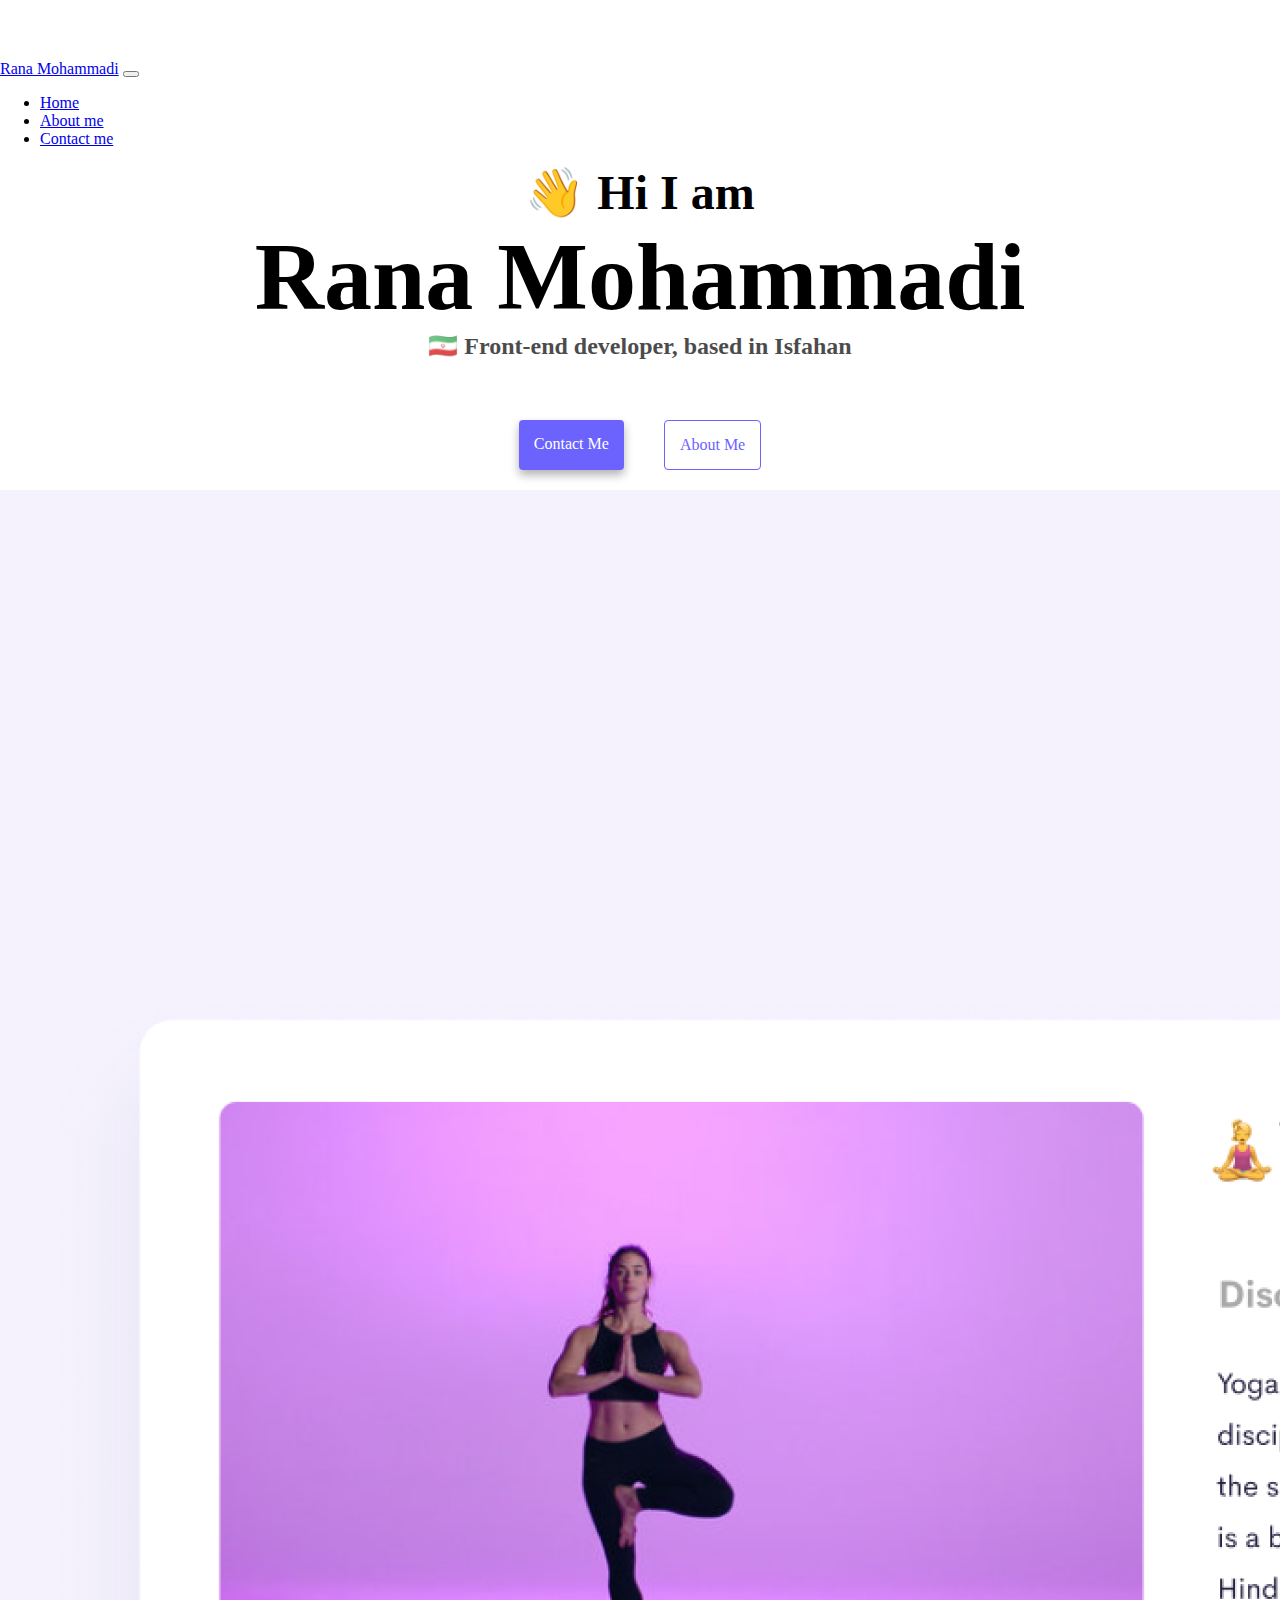
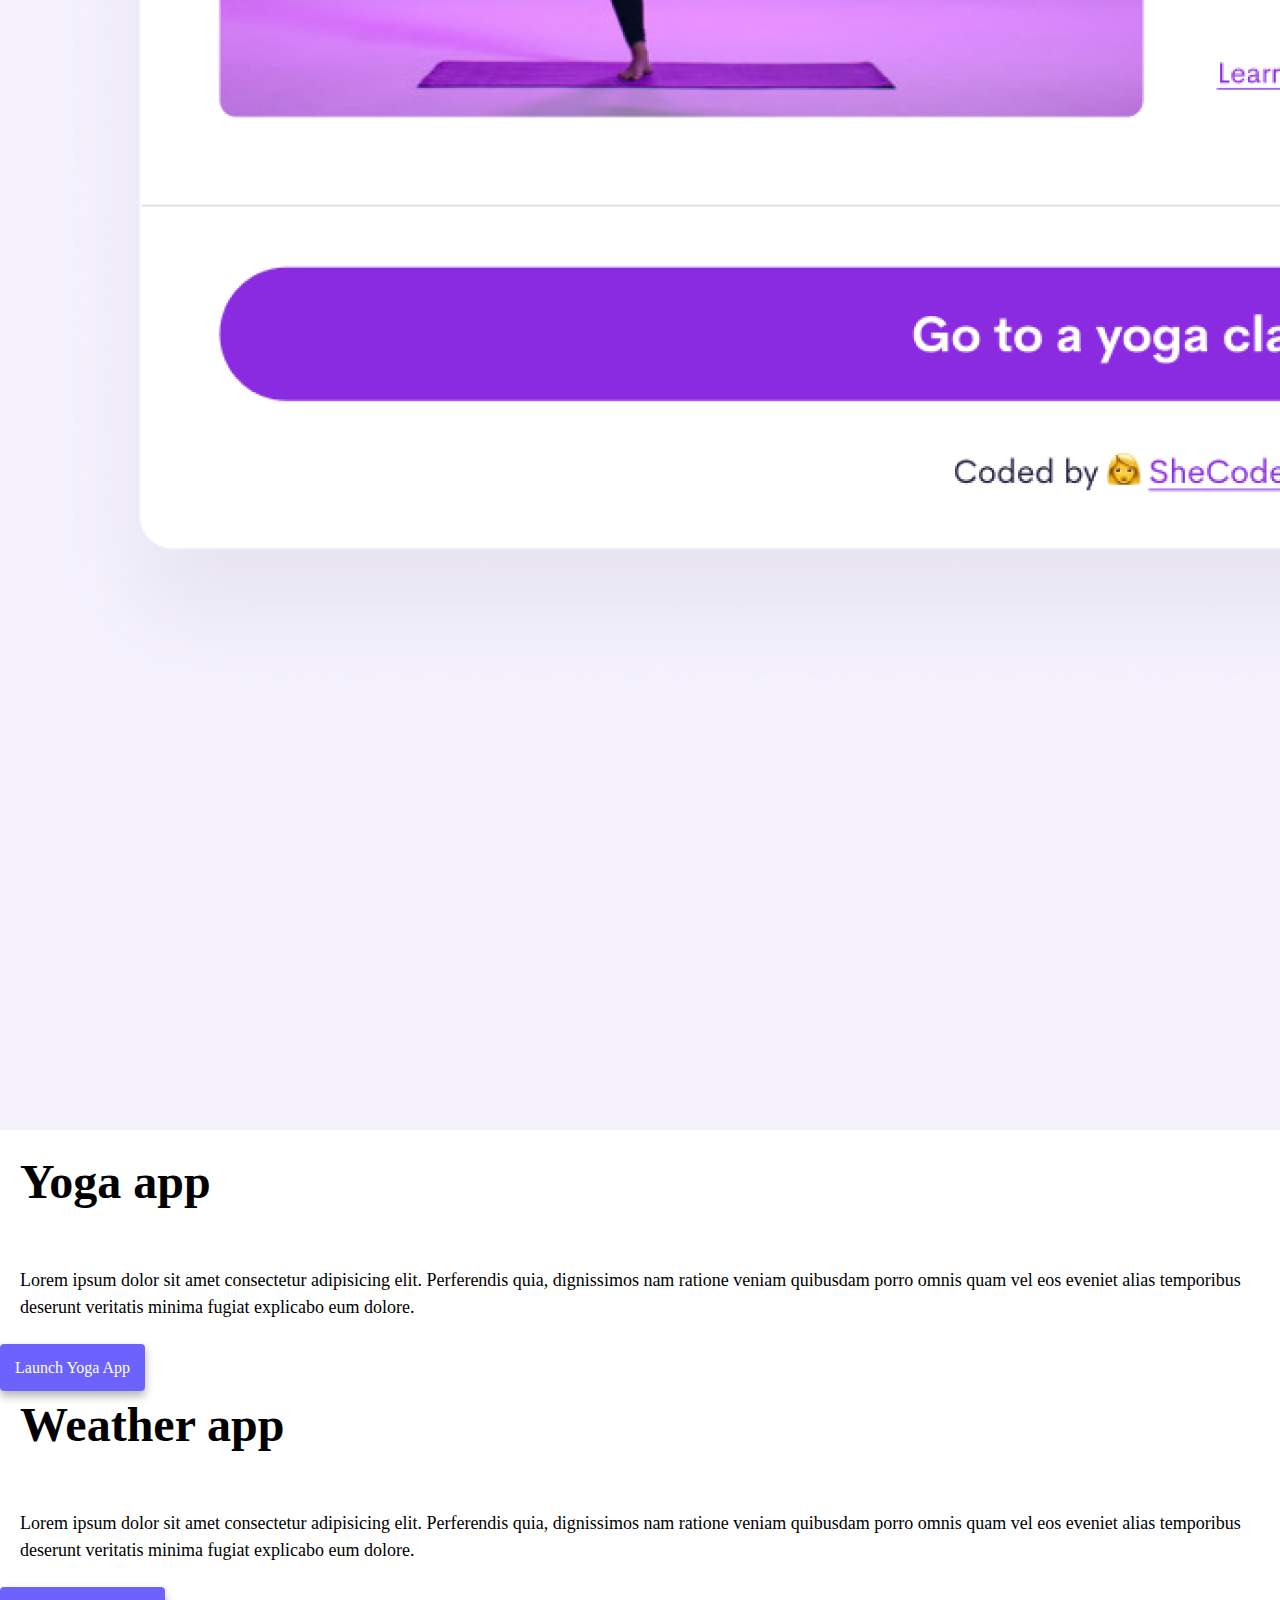
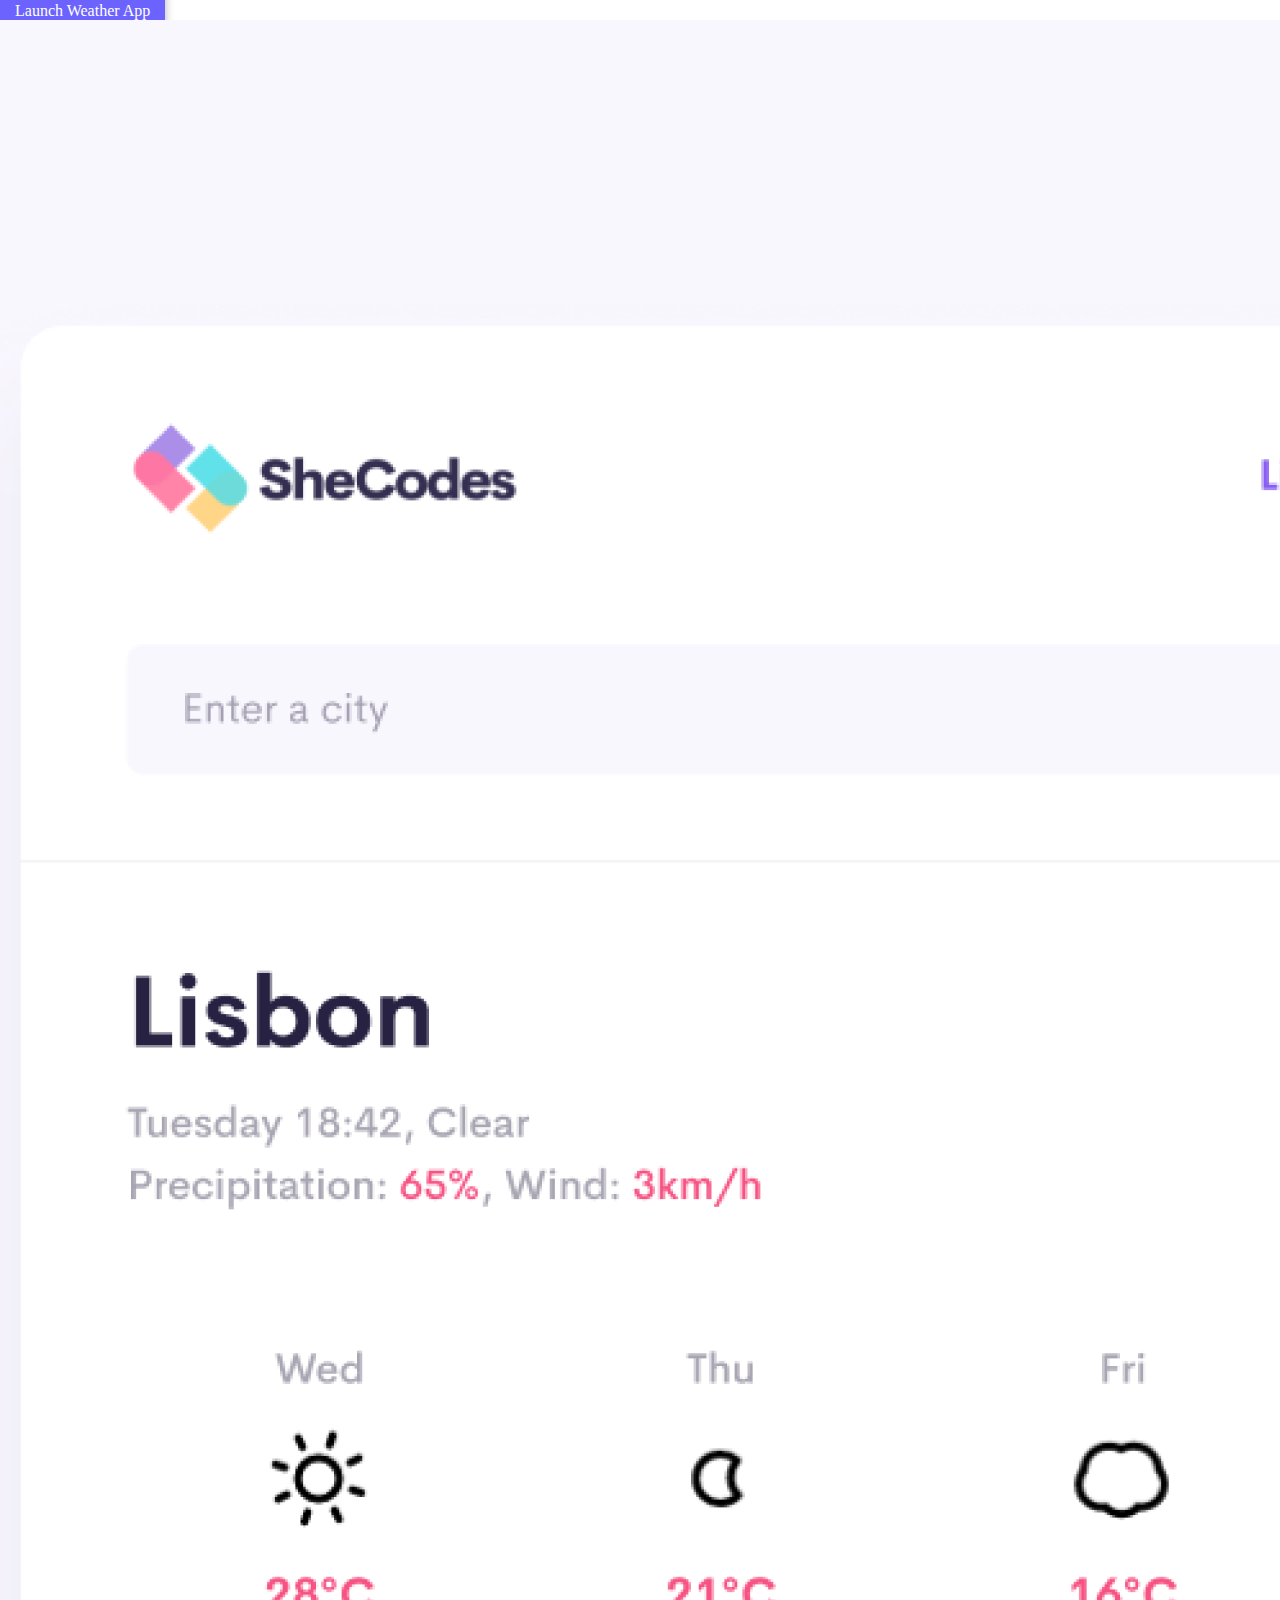
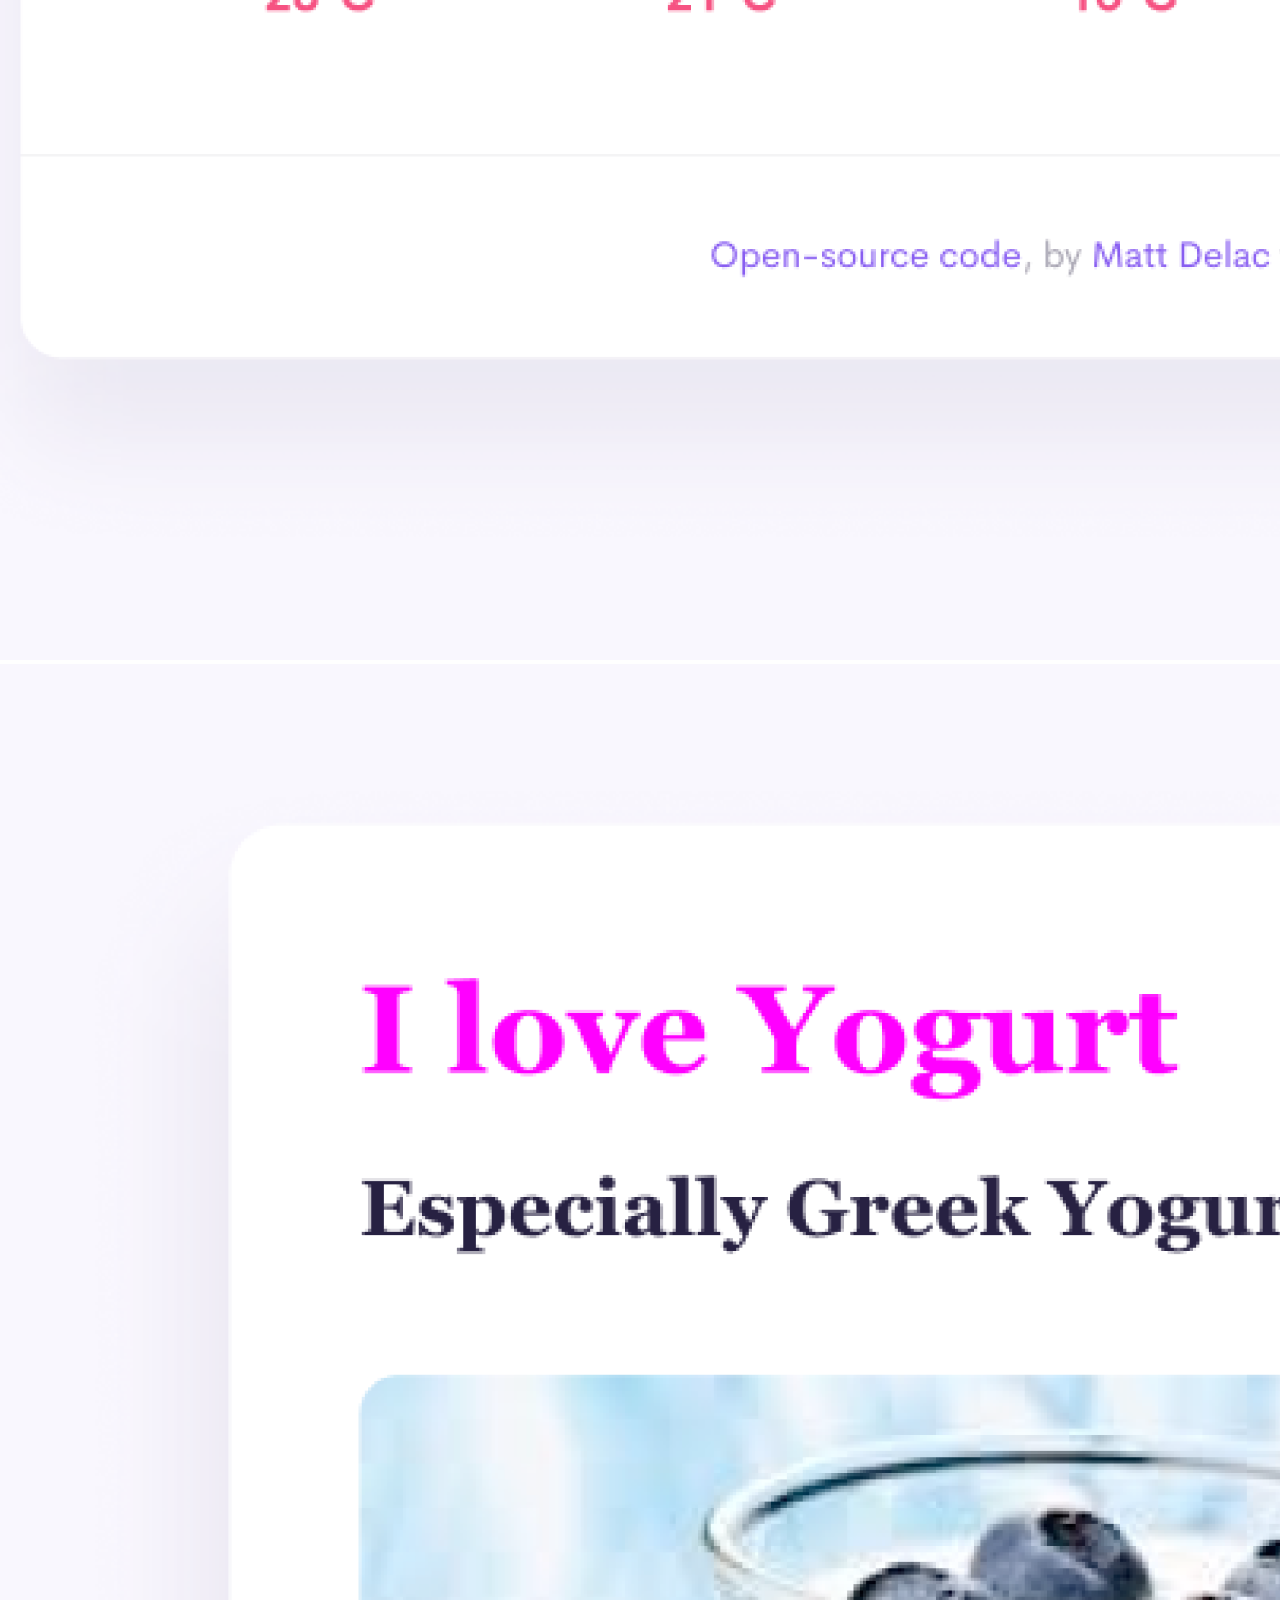
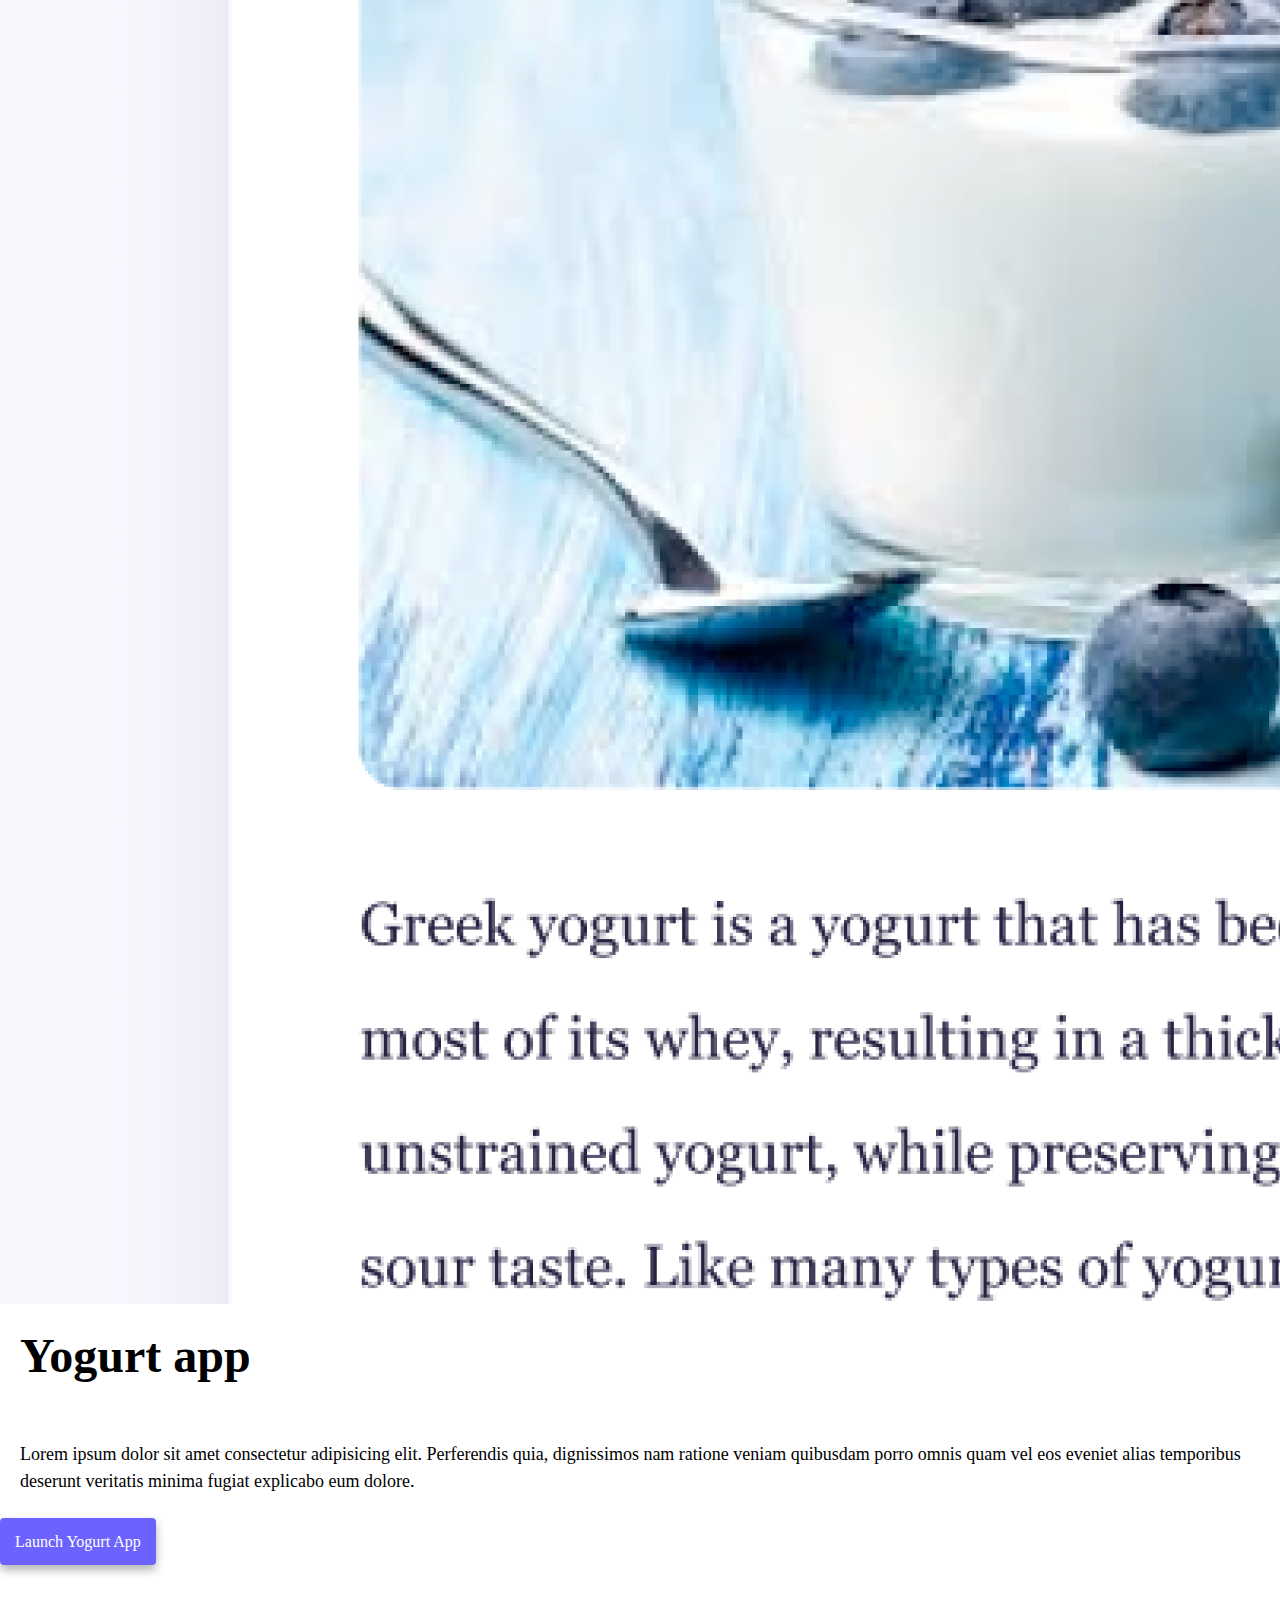
<file: index.html>
<!DOCTYPE html>
<html lang="en">
  <head>
    <meta charset="UTF-8" />
    <meta
      name="description"
      content="contact information frontend developer based in Isfahan Iran Rana Mohammadi"
    />
    <meta http-equiv="X-UA-Compatible" content="IE=edge" />
    <meta name="viewport" content="width=device-width, initial-scale=1.0" />
    <link
      href="https://cdn.jsdelivr.net/npm/bootstrap@5.1.3/dist/css/bootstrap.min.css"
      rel="stylesheet"
      integrity="sha384-1BmE4kWBq78iYhFldvKuhfTAU6auU8tT94WrHftjDbrCEXSU1oBoqyl2QvZ6jIW3"
      crossorigin="anonymous"
    />
    <script
      src="https://cdn.jsdelivr.net/npm/bootstrap@5.1.3/dist/js/bootstrap.bundle.min.js"
      integrity="sha384-ka7Sk0Gln4gmtz2MlQnikT1wXgYsOg+OMhuP+IlRH9sENBO0LRn5q+8nbTov4+1p"
      crossorigin="anonymous"
    ></script>
    <title>Front-end developer Rana Mohammadi</title>
    <link rel="stylesheet" href="style.css" />
  </head>
  <body>
    <nav class="navbar navbar-expand-lg navbar-light bg-light fixed-top">
      <div class="container-fluid">
        <a class="navbar-brand" href="index.html">Rana Mohammadi</a>
        <button
          class="navbar-toggler"
          type="button"
          data-bs-toggle="collapse"
          data-bs-target="#navbarText"
          aria-controls="navbarText"
          aria-expanded="false"
          aria-label="Toggle navigation"
        >
          <span class="navbar-toggler-icon"></span>
        </button>
        <div class="collapse navbar-collapse" id="navbarText">
          <ul class="navbar-nav me-auto mb-2 mb-lg-0">
            <li class="nav-item">
              <a class="nav-link active" aria-current="page" href="index.html"
                >Home</a
              >
            </li>
            <li class="nav-item">
              <a class="nav-link" href="about.html">About me</a>
            </li>
            <li class="nav-item">
              <a class="nav-link" href="about.html#contact">Contact me</a>
            </li>
          </ul>
        </div>
      </div>
    </nav>
    <h2>👋 Hi I am</h2>
    <h1>Rana Mohammadi</h1>
    <h3>🇮🇷 Front-end developer, based in Isfahan</h3>
    <div class="navigation-links">
      <a href="about.html#contact" class="contact-link" title="Contact Rana"
        >Contact me</a
      >
      <a href="about.html" class="about-link" title="About Rana">About me</a>
    </div>
    <div class="container">
      <div class="row">
        <div class="col-sm-6">
          <img src="images/yoga.png" class="img-fluid" alt="yoga" />
        </div>
        <div class="col-sm-6">
          <h2>Yoga app</h2>
          <p>
            Lorem ipsum dolor sit amet consectetur adipisicing elit. Perferendis
            quia, dignissimos nam ratione veniam quibusdam porro omnis quam vel
            eos eveniet alias temporibus deserunt veritatis minima fugiat
            explicabo eum dolore.
          </p>
          <a href="#" class="primary-link" title="Yoga app">Launch yoga app</a>
        </div>
      </div>
      <div class="row mt-5">
        <div class="col-sm-6">
          <h2>Weather app</h2>
          <p>
            Lorem ipsum dolor sit amet consectetur adipisicing elit. Perferendis
            quia, dignissimos nam ratione veniam quibusdam porro omnis quam vel
            eos eveniet alias temporibus deserunt veritatis minima fugiat
            explicabo eum dolore.
          </p>
          <a href="#" class="primary-link" title="weather app"
            >Launch Weather app</a
          >
        </div>
        <div class="col-sm-6">
          <img src="images/weather.png" class="img-fluid" alt="weather app" />
        </div>
      </div>
      <div class="row mt-5">
        <div class="col-sm-6">
          <img src="images/yogurt.png" class="img-fluid" alt="yogurt" />
        </div>
        <div class="col-sm-6">
          <h2>Yogurt app</h2>
          <p>
            Lorem ipsum dolor sit amet consectetur adipisicing elit. Perferendis
            quia, dignissimos nam ratione veniam quibusdam porro omnis quam vel
            eos eveniet alias temporibus deserunt veritatis minima fugiat
            explicabo eum dolore.
          </p>
          <a href="#" class="primary-link" title="yogurt app"
            >Launch yogurt app</a
          >
        </div>
      </div>
    </div>
  </body>
</html>
</file>
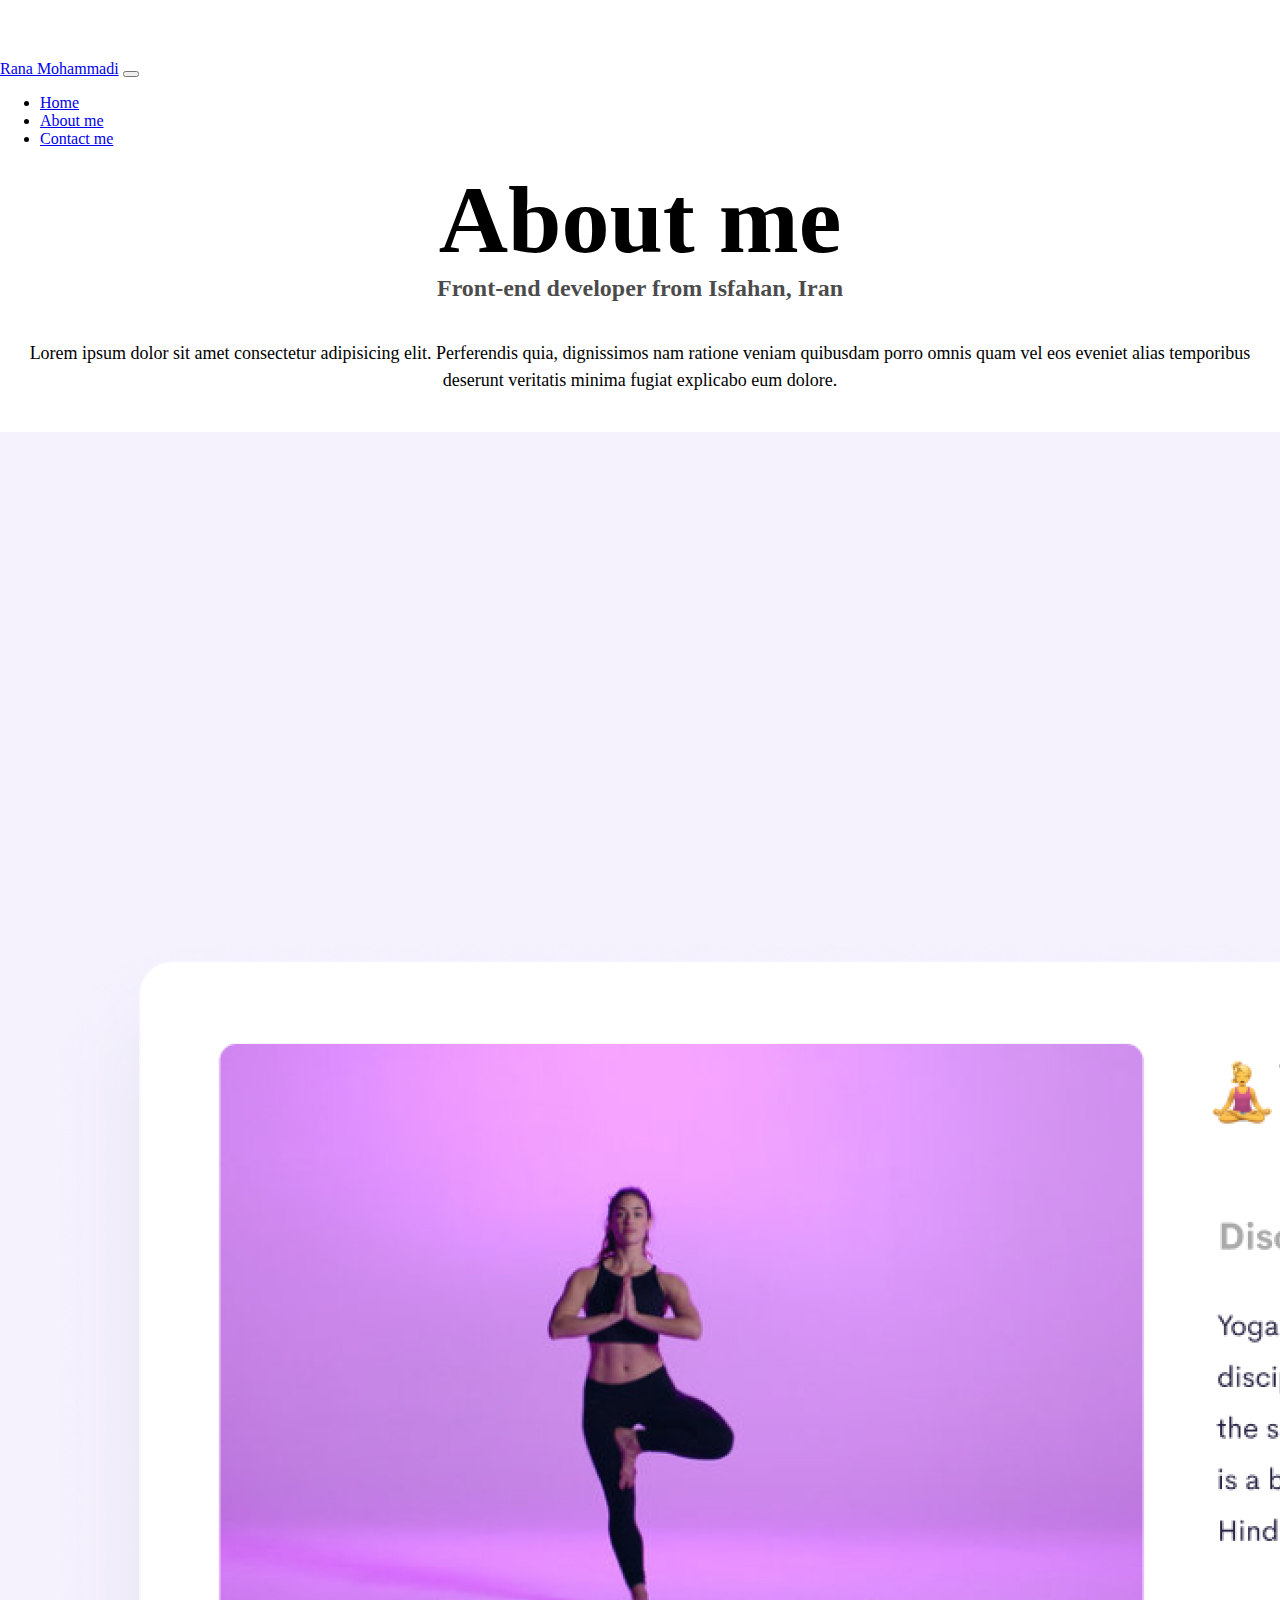
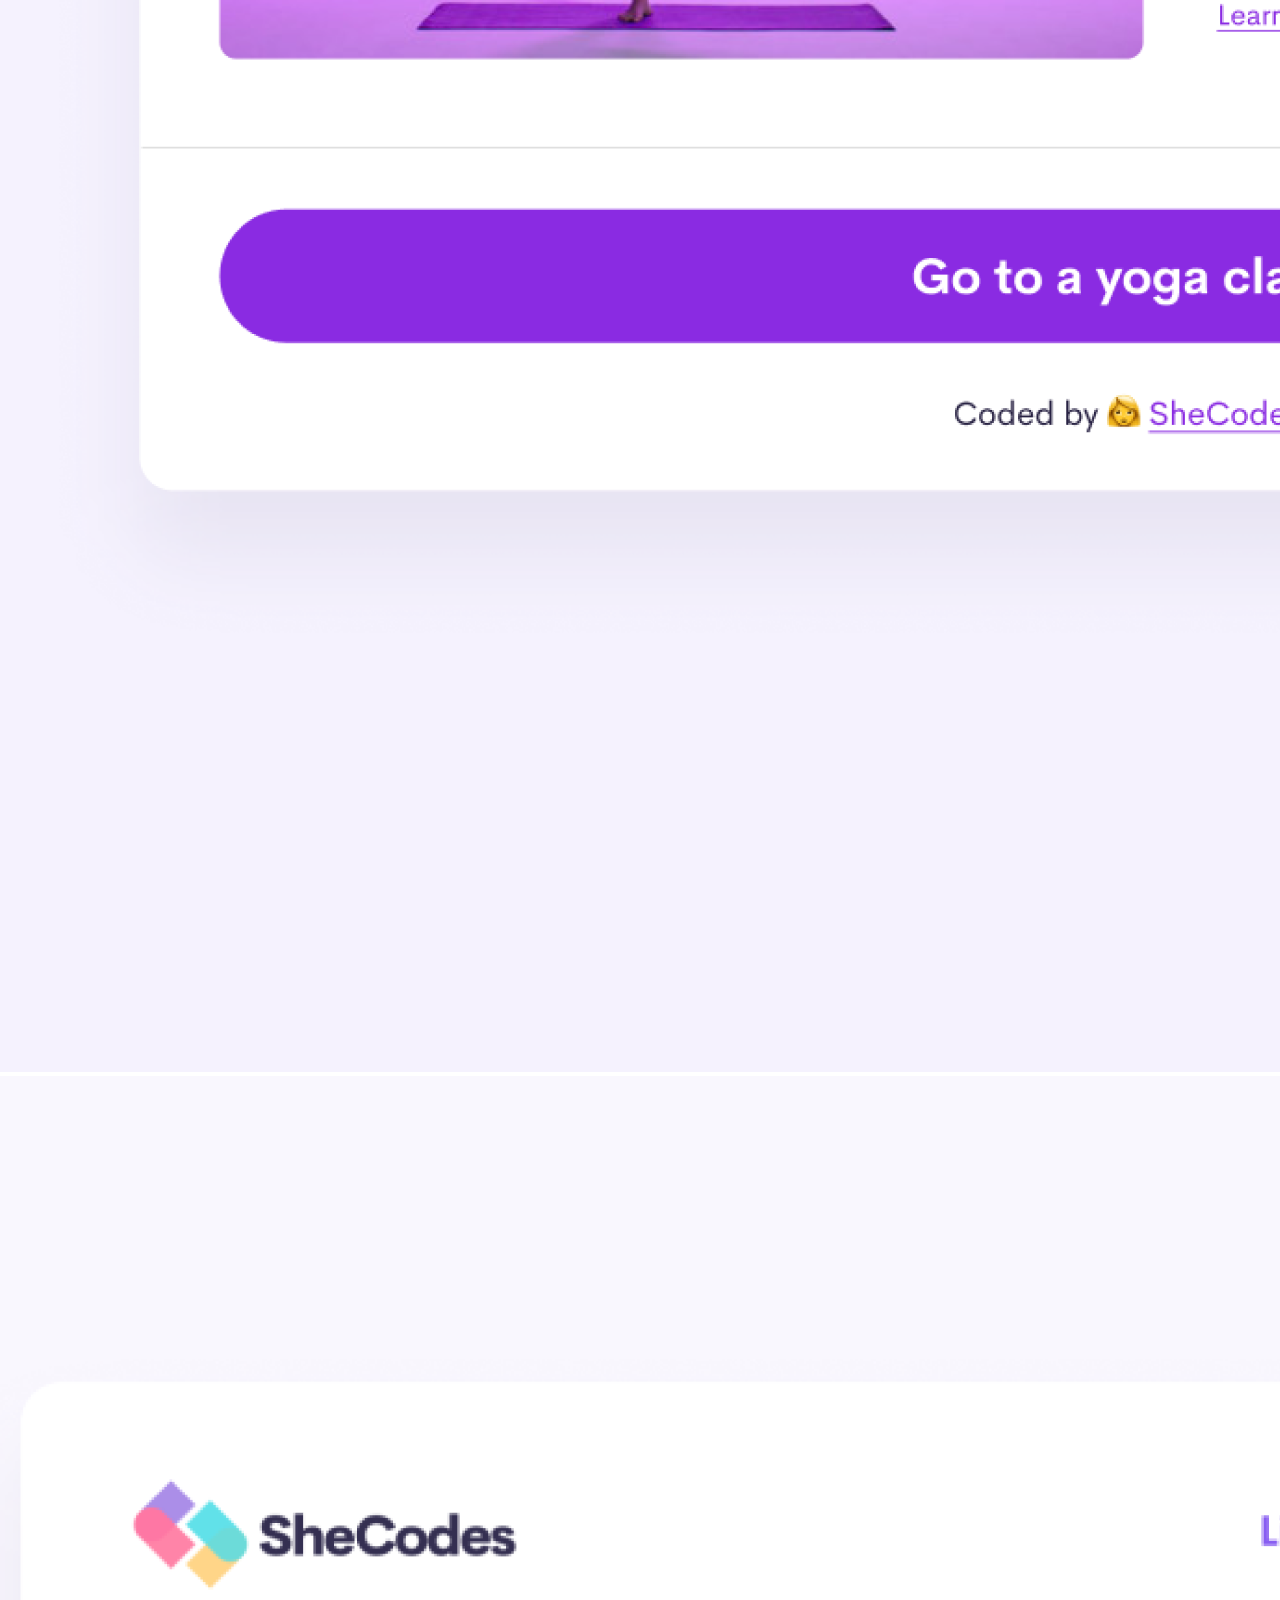
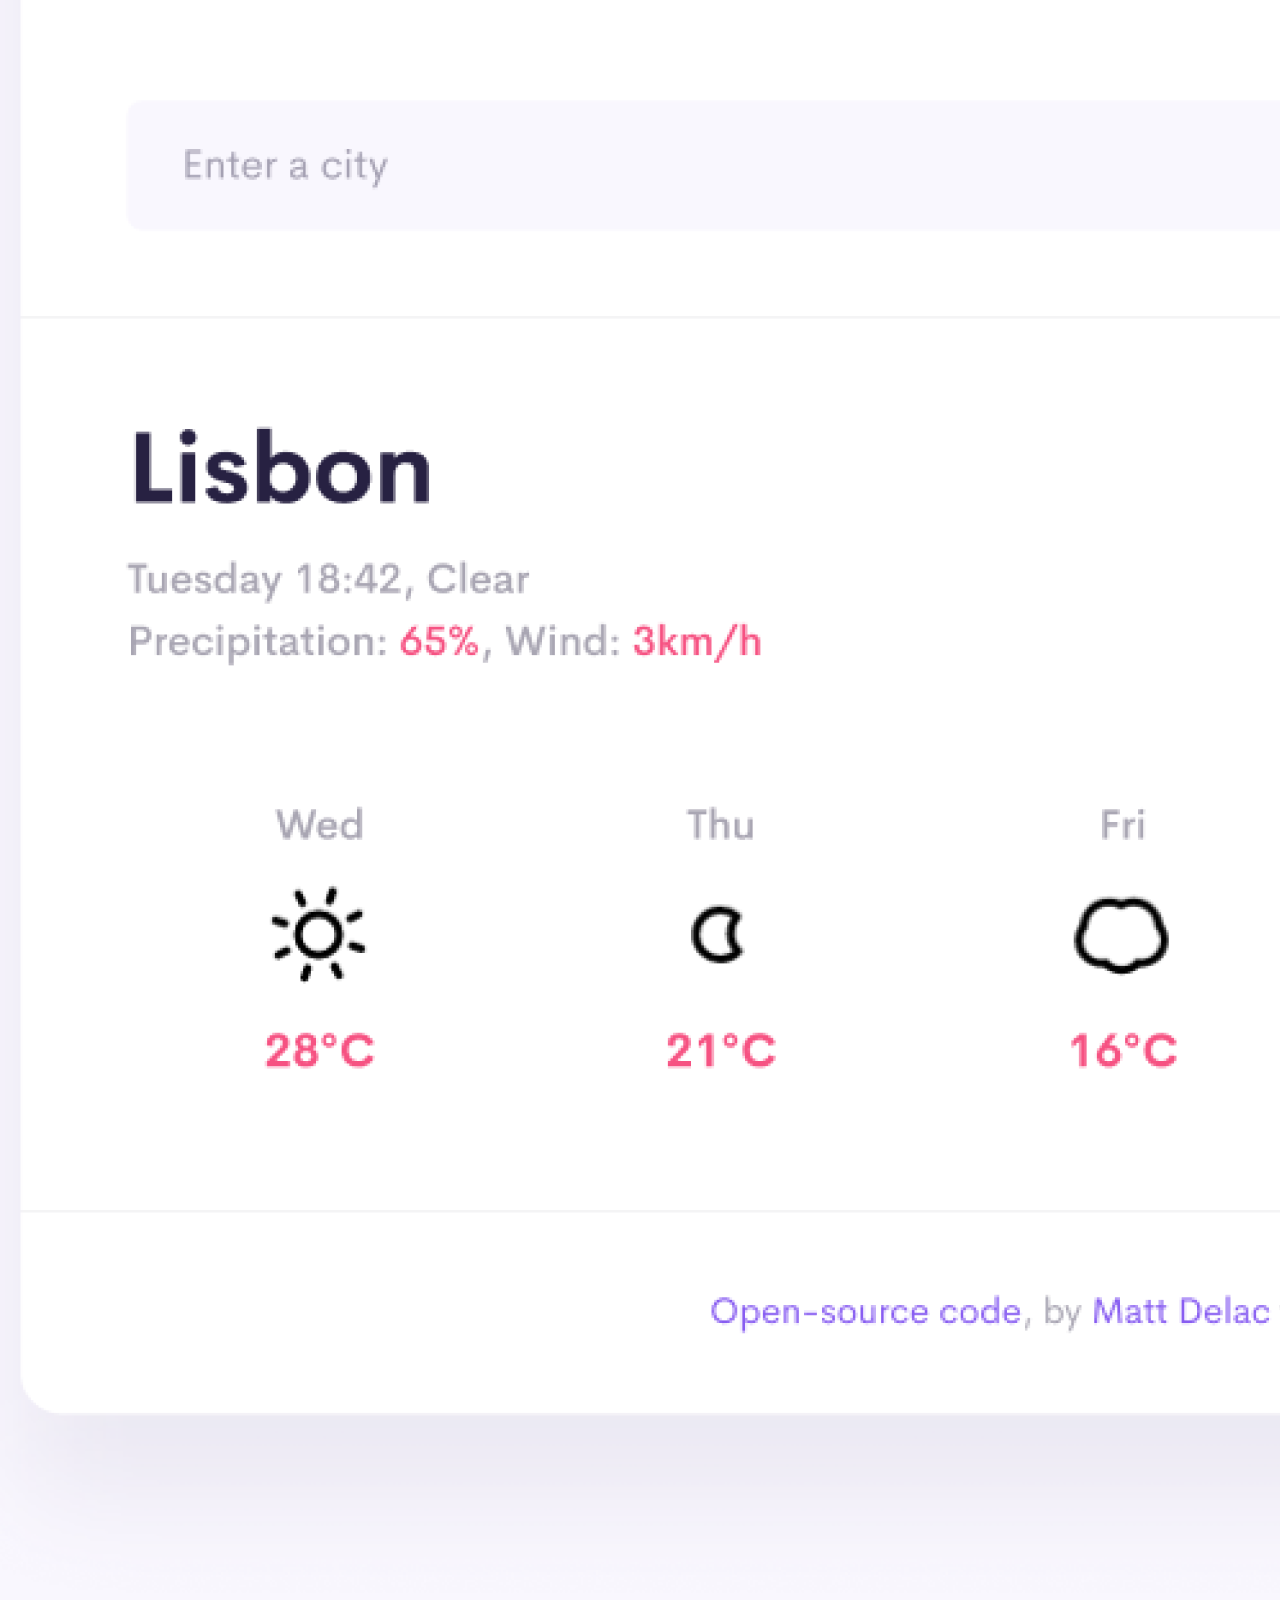
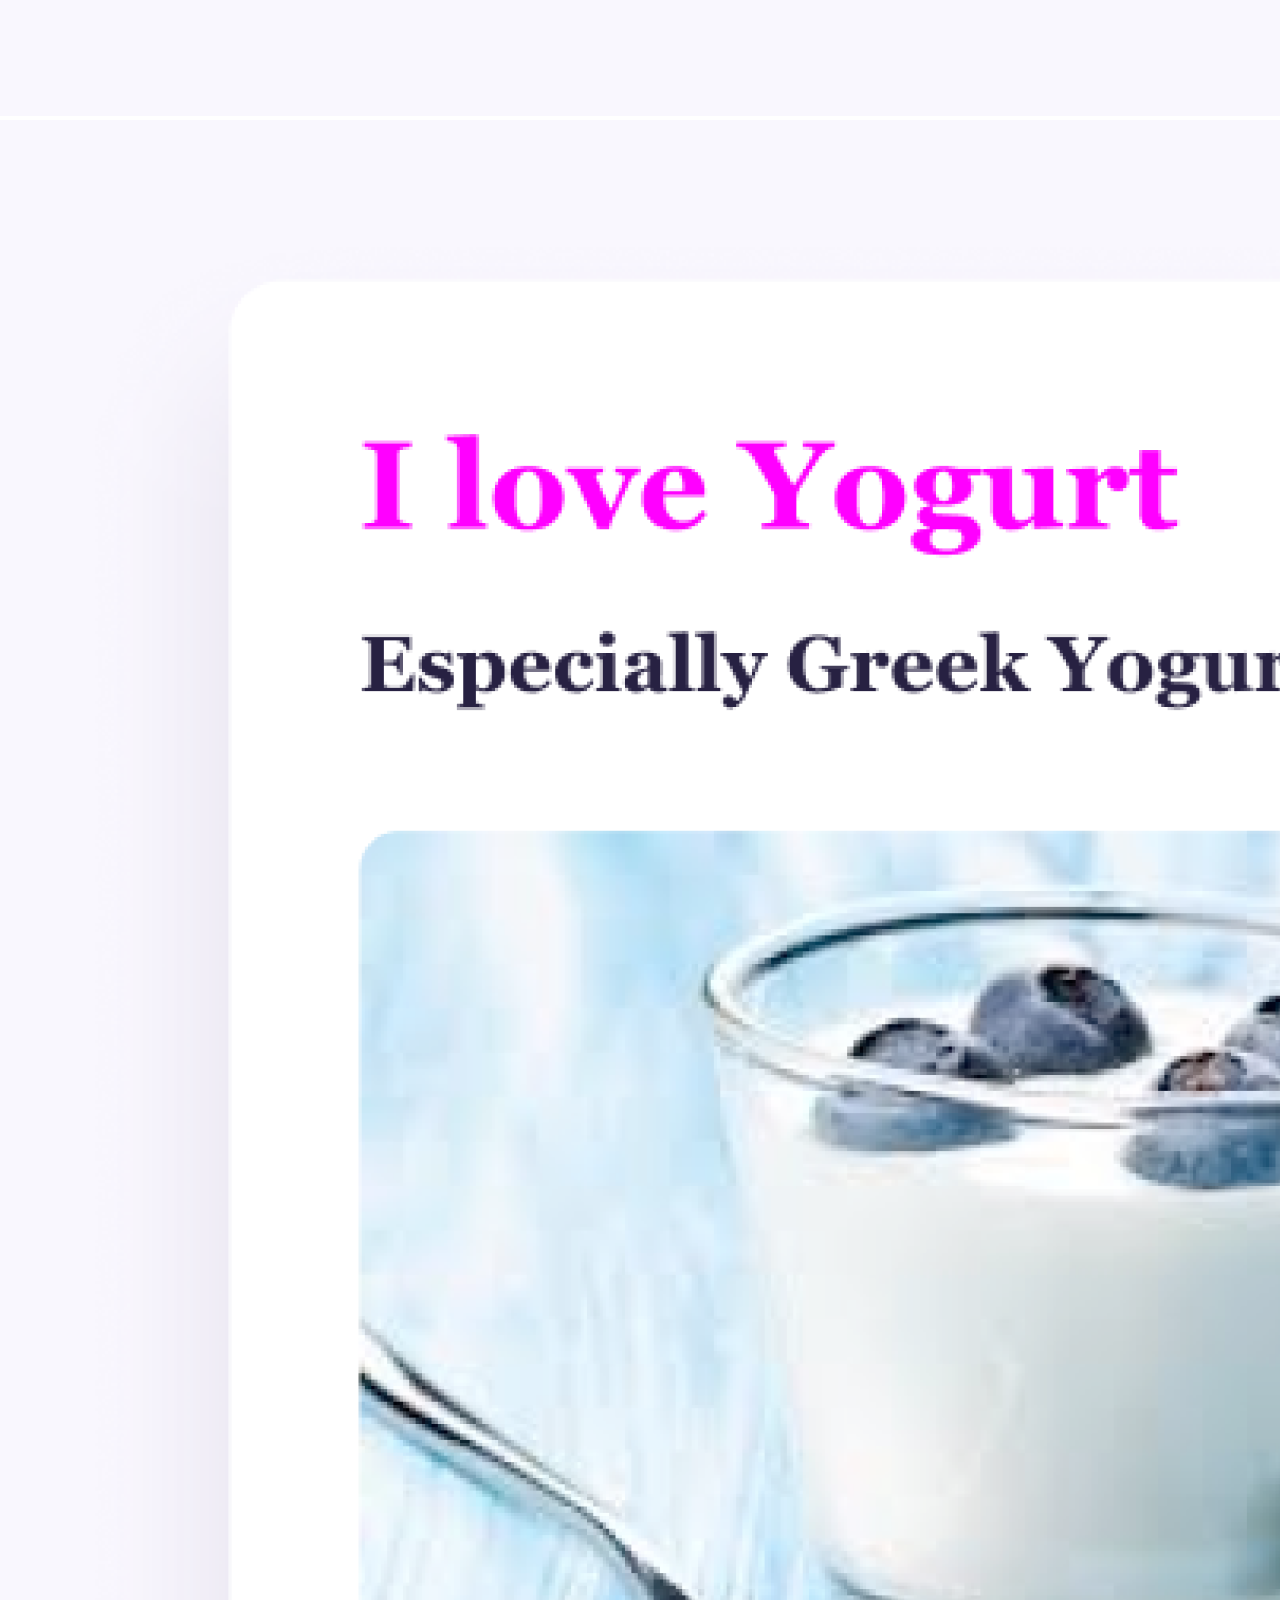
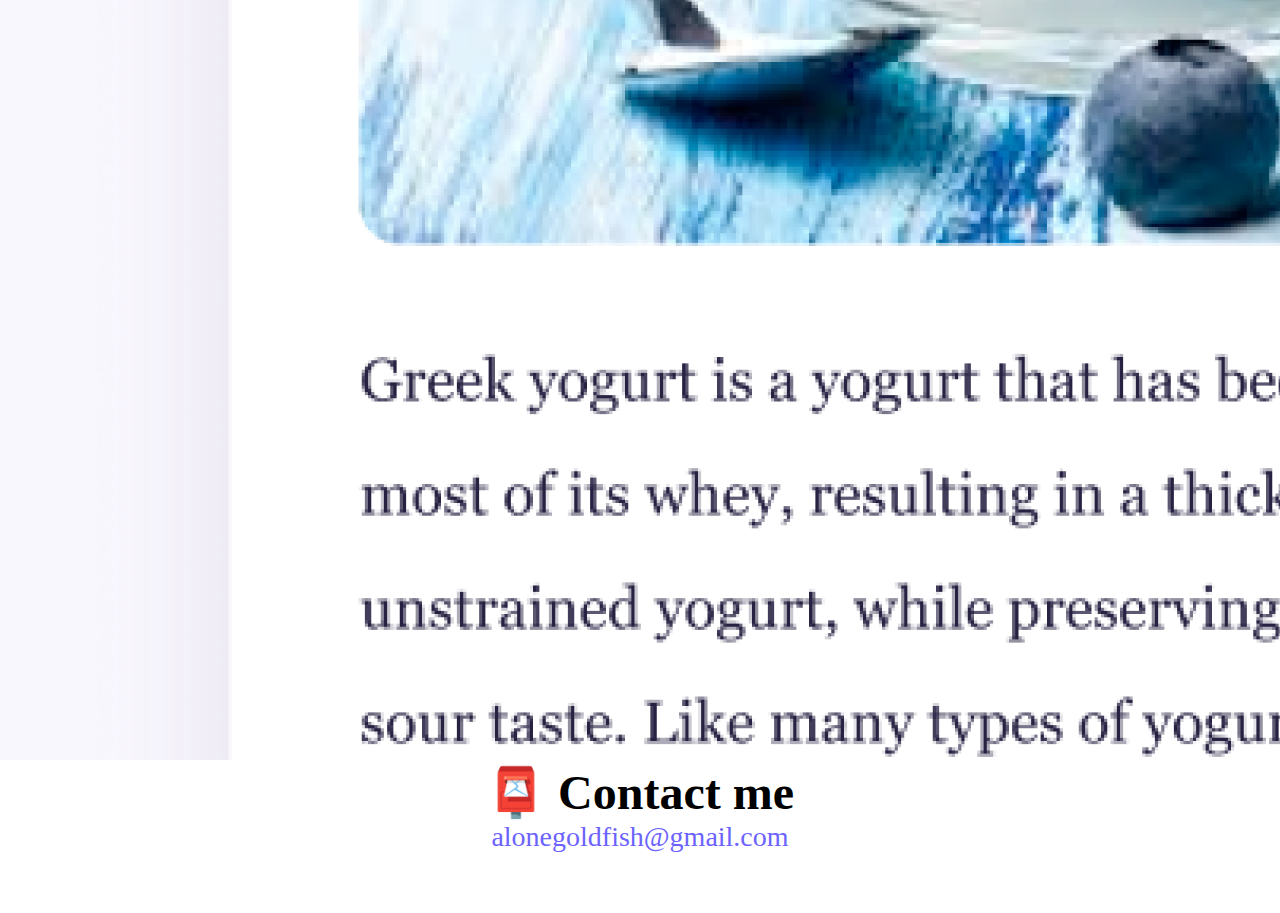
<file: about.html>
<!DOCTYPE html>
<html lang="en">
  <head>
    <meta charset="UTF-8" />
    <meta
      name="description"
      content="contact information frontend developer based in Isfahan Iran Rana Mohammadi"
    />
    <meta http-equiv="X-UA-Compatible" content="IE=edge" />
    <meta name="viewport" content="width=device-width, initial-scale=1.0" />
    <link rel="stylesheet" href="style.css" />
    <link
      href="https://cdn.jsdelivr.net/npm/bootstrap@5.1.3/dist/css/bootstrap.min.css"
      rel="stylesheet"
      integrity="sha384-1BmE4kWBq78iYhFldvKuhfTAU6auU8tT94WrHftjDbrCEXSU1oBoqyl2QvZ6jIW3"
      crossorigin="anonymous"
    />
    <script
      src="https://cdn.jsdelivr.net/npm/bootstrap@5.1.3/dist/js/bootstrap.bundle.min.js"
      integrity="sha384-ka7Sk0Gln4gmtz2MlQnikT1wXgYsOg+OMhuP+IlRH9sENBO0LRn5q+8nbTov4+1p"
      crossorigin="anonymous"
    ></script>
    <title>About Rana Mohammadi contact information</title>
  </head>
  <body>
    <nav class="navbar navbar-expand-lg navbar-light bg-light fixed-top">
      <div class="container-fluid">
        <a class="navbar-brand" href="index.html">Rana Mohammadi</a>
        <button
          class="navbar-toggler"
          type="button"
          data-bs-toggle="collapse"
          data-bs-target="#navbarText"
          aria-controls="navbarText"
          aria-expanded="false"
          aria-label="Toggle navigation"
        >
          <span class="navbar-toggler-icon"></span>
        </button>
        <div class="collapse navbar-collapse" id="navbarText">
          <ul class="navbar-nav me-auto mb-2 mb-lg-0">
            <li class="nav-item">
              <a class="nav-link" aria-current="page" href="index.html">Home</a>
            </li>
            <li class="nav-item">
              <a class="nav-link active" href="about.html">About me</a>
            </li>
            <li class="nav-item">
              <a class="nav-link" href="about.html#contact">Contact me</a>
            </li>
          </ul>
        </div>
      </div>
    </nav>
    <h1 class="mt-5 text-center">About me</h1>
    <h3 class="text-center">Front-end developer from Isfahan, Iran</h3>
    <p class="about-p">
      Lorem ipsum dolor sit amet consectetur adipisicing elit. Perferendis quia,
      dignissimos nam ratione veniam quibusdam porro omnis quam vel eos eveniet
      alias temporibus deserunt veritatis minima fugiat explicabo eum dolore.
    </p>
    <div class="container">
      <div class="row">
        <div class="col-sm-4">
          <img src="images/yoga.png" class="img-fluid round" alt="yoga" />
        </div>
        <div class="col-sm-4">
          <img
            src="images/weather.png"
            class="img-fluid round"
            alt="weather app"
          />
        </div>
        <div class="col-sm-4">
          <img src="images/yogurt.png" class="img-fluid round" alt="yogurt" />
        </div>
      </div>
    </div>
    <div id="contact">
      <h2>📮 Contact me</h2>
      <a href="mailto:alonegoldfish@gmail.com" class="email-link" title="email">
        alonegoldfish@gmail.com
      </a>
    </div>
  </body>
</html>
</file>
<file: style.css>
:root {
  --primary-color: #6c63ff;
  --secondary-color: #f5f2fe;
  --box-shadow: 0 5px 10px rgba(0, 0, 0, 0.3);
}

body {
  margin: 60px auto;
}

h1,
h2,
h3 {
  text-align: center;
  margin: 0;
}

h1 {
  font-size: 96px;
}

h2 {
  font-size: 48px;
}

h3 {
  font-size: 24px;
  opacity: 0.7;
}

p {
  padding: 20px;

  font-size: 18px;
  line-height: 1.5;
}

.navigation-links {
  display: flex;
  margin-top: 40px;
  justify-content: center;
}

.navigation-links a {
  margin: 20px;
  border-radius: 4px;
  padding: 15px 15px;
  text-decoration: none;
  text-transform: capitalize;
}

.contact-link {
  background: var(--primary-color);
  box-shadow: var(--box-shadow);
  color: white;
}

.about-link {
  color: var(--primary-color);
  border: 1px solid var(--primary-color);
}

.homepage-link {
  color: var(--primary-color);
  text-align: center;
  display: block;
}

.about-paragraphs {
  display: flex;
  margin: 30px 0;
}

.about-paragraphs p {
  margin: 10px;
}

.email-link {
  display: flex;
  justify-content: center;
  color: var(--primary-color);
  font-size: 28px;
  text-decoration: none;
}

.email-link:hover {
  text-decoration: underline;
}
.primary-link {
  border-radius: 4px;
  padding: 15px 15px;
  text-decoration: none;
  text-transform: capitalize;
  background: var(--primary-color);
  box-shadow: var(--box-shadow);
  color: white;
}
.col-sm-6 h2 {
  text-align: start;
  padding: 20px;
}
.about-p {
  text-align: center;
}
@media (max-width: 576px) {
  img {
    display: none;
  }
  a {
    margin-left: 20px;
  }
  h1 {
    font-size: 40px;
  }
  h2 {
    font-size: 30px;
  }
  h3 {
    font-size: 18px;
  }
  .about-p {
    text-align: left;
  }
  .email-link {
    font-size: 18px;
  }
}
</file>
